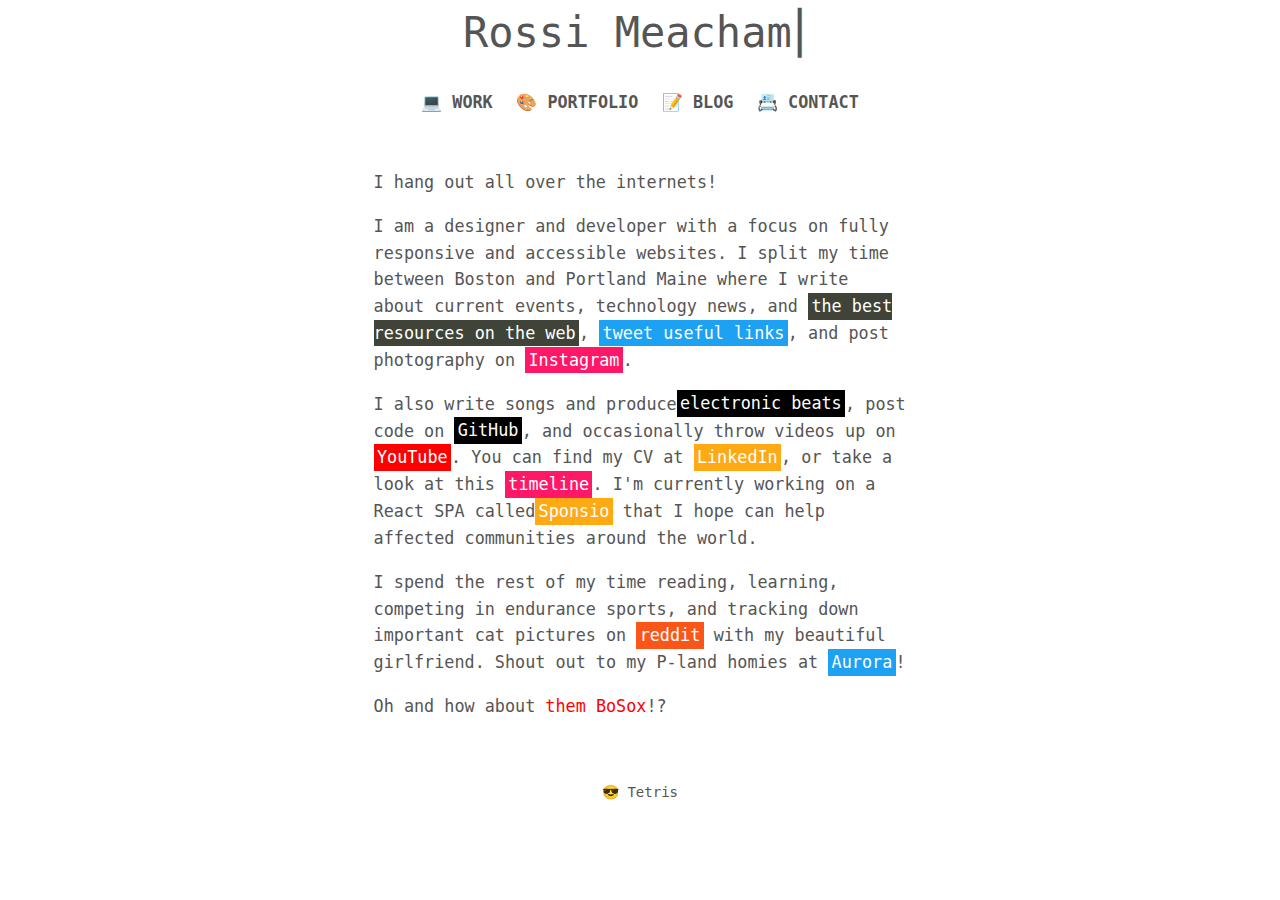
<file: index.html>
<html>

<head>
  <title>Rossi Meacham</title>
  <link href="assets/images/favicon-48.png" rel="apple-touch-icon">
  <link href="assets/images/favicon-48.png" rel="icon">
  <link rel="stylesheet" href="assets/css/style.css">
  <meta name="viewport" content="width=device-width, initial-scale=1">
  <meta charset="UTF-8">
</head>

<body>
  <div class="container">
    <div id="header">
      <h1><span class="title"><a href="index.html">Rossi Meacham</a><span class="blinking-cursor">&#9122;</span></span></h1>
    </div>
    <div id="navigation">
      <ul>
        <li><a href="http://www.nopoventures.com">&#x1F4BB; Work</a></li> 
        <li><a href="pages/portfolio.html">&#127912; Portfolio</a></li> 
        <li><a href="http://rossimeacham.com">&#x1F4DD; Blog</a></li> 
        <li><a href="pages/contact.html">&#x1F4C7; Contact</a></li> 
      </ul>
    </div>
    <div id="home" class="content">
          <p>I hang out all over the internets!</p>
          <p>I am a designer and developer with a focus on fully responsive and accessible websites. I split my time between Boston and Portland Maine where I write about current events, technology news, and <a href="https://bestoftheweb.xyz" id="blog"> the best resources on the web</a>, <a href="http://twitter.com/metastash" id="twitter">tweet useful links</a>, and post photography on <a href="http://instagram.com/corradorossi" id="instagram">Instagram</a>.</p>
          <p>I also write songs and produce<a href="https://soundcloud.com/user-348552759/outrun" id="github">electronic beats</a>, post code on <a href="http://github.com/corradorossi" id="github">GitHub</a>, and occasionally throw videos up on <a href="https://www.youtube.com/channel/UCVZLSDCczi0xBxZ616TBw1g" id="youtube">YouTube</a>. You can find my CV at <a href="https://linkedin/in/rossimeacham" id="google">LinkedIn</a>, or take a look at this <a href="#" id="instagram">timeline</a>.
I'm currently working on a React SPA called<a href="#" id="tapgap">Sponsio</a> that I hope can help affected communities around the world.</p><p>I spend the rest of my time reading, learning, competing in endurance sports, and tracking down important cat pictures on <a href="https://www.reddit.com" id="ph">reddit</a> with my beautiful girlfriend. Shout out to my P-land homies at <a href="http://www.auroraprovisions.com" id="twitter">Aurora</a>!</p>
          <p title="I don't actually really care about football ;)">Oh and how about <span class="red">them BoSox</span>!?</p>
    </div>
    <div id="footer">
      <p><a href="pages/entry.html">&#128526; Tetris</a></p>
    </div>
  </div>
</body>
</html>
</file>
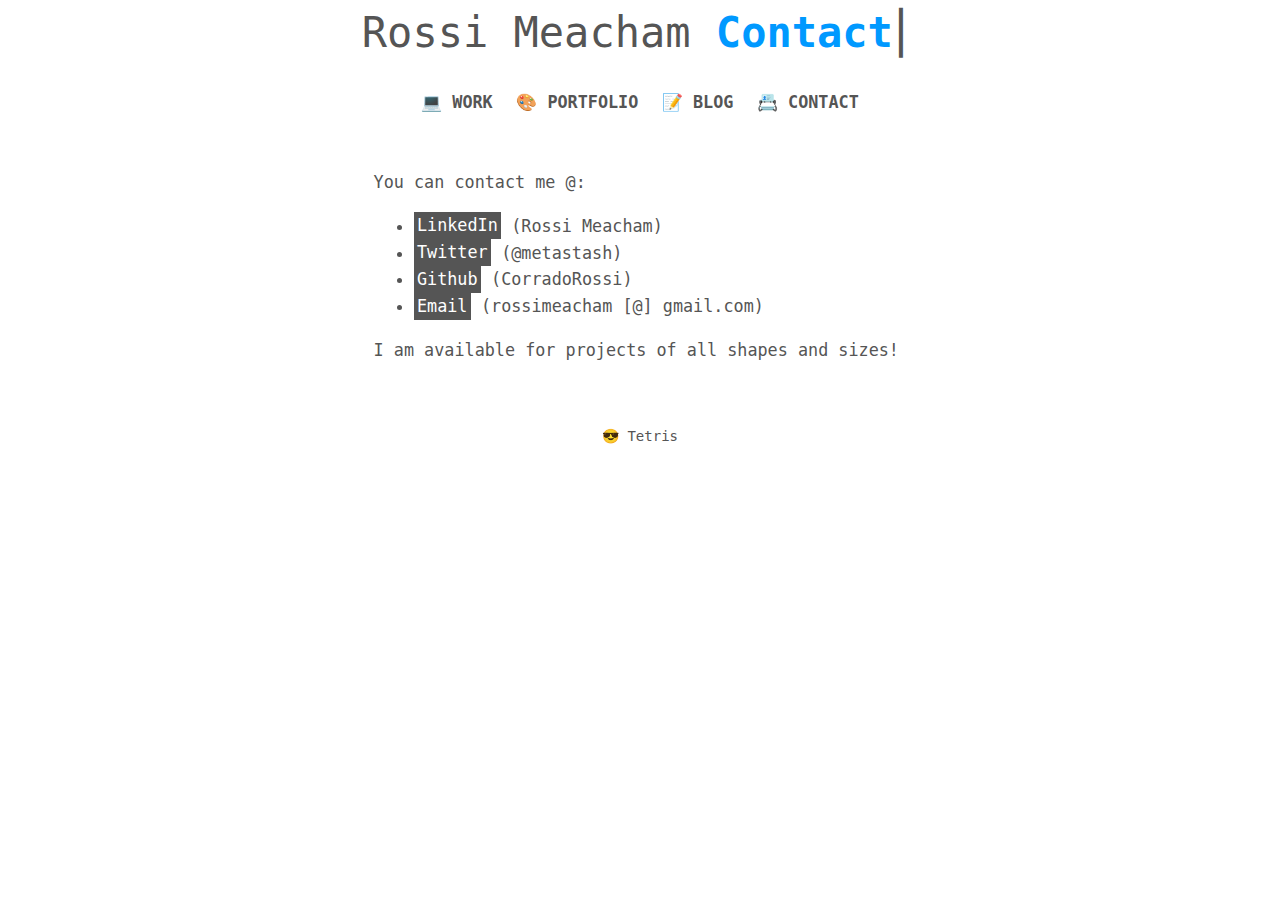
<file: pages/contact.html>
<html>

<head>
    <title>Rossi Meacham - Contact</title>
    <link rel="stylesheet" href="../assets/css/style.css">
    <meta name="viewport" content="width=device-width, initial-scale=1">
    <meta charset="UTF-8">
</head>
<body>
  <div class="container">
    <div id="header">
      <h1>
        <span class="title"><a href="../index.html">Rossi Meacham</a> <h2>Contact</h2><span class="blinking-cursor">&#9122;</span></span>
      </h1>
    </div>
    <div id="navigation">
      <ul>
        <li><a href="http://nopoventures.com">&#x1F4BB; Work</a></li>
        <li><a href="portfolio.html">&#127912; Portfolio</a></li> <!--&#8413; &#x1F4BB;-->
        <li><a href="http://rossimeacham.com">&#x1F4DD; Blog</a></li>
        <li><a href="contact.html">&#x1F4C7; Contact</a></li>
      </ul>
    </div>
    <div id="contact" class="content">
      <p>You can contact me @:</p>
      <ul>
        <li><a href="http://www.linkedin.com/in/rossimeacham">LinkedIn</a> (Rossi Meacham)</li>
        <li><a href="http://www.twitter.com/metastash">Twitter</a> (@metastash)</li>
        <li><a href="http://www.github.com/CorradoRossi">Github</a> (CorradoRossi)</li>
        <li><a href="mailto:rossimeacham@gmail.com">Email</a> (rossimeacham [@] gmail.com)</li>
      </ul>
      <p>I am available for projects of all shapes and sizes!</p>
    </div>
    <div id="footer">
      <p><a href="entry.html">&#128526; Tetris</a></p>
    </div>
  </div>
</body>

</html>
</file>
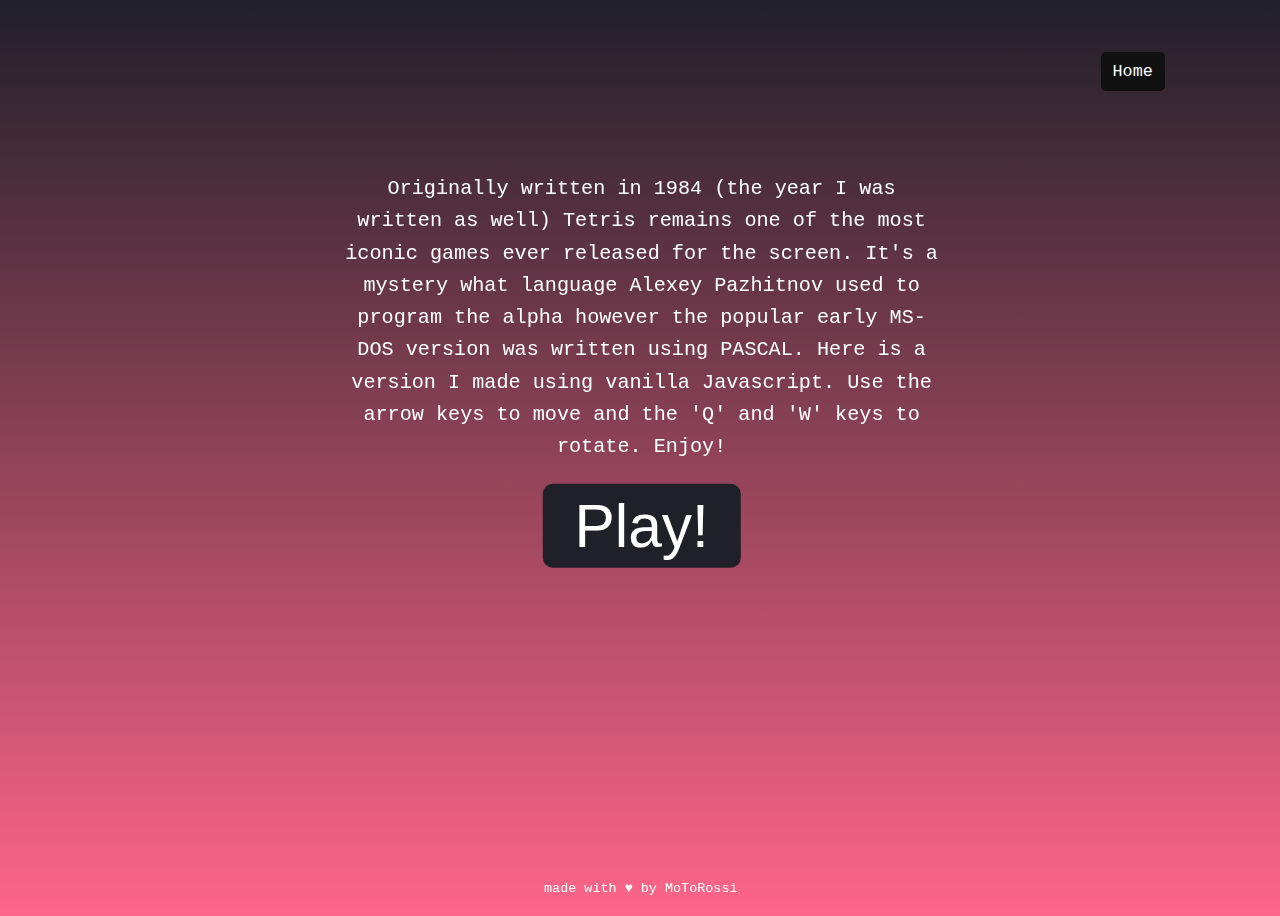
<file: pages/entry.html>
<!DOCTYPE html>

<html>

<head>
  <meta charset="utf-8">
  <meta name="viewport" width="device-width, initial-scale=1">
  <link href="../assets/css/tetris.css" rel="stylesheet">
  <title>Tetris</title>
</head>
<div class="tetris-container">
<header>
  <div>
    <ul id="links">
      <li><a href="http://motorossi.me">Home</a></li>
    </ul>
  </div>
</header>

<body>
  <div id="content">
    <p>Originally written in 1984 (the year I was written as well) Tetris remains one of the most iconic games ever released for the screen. It's a mystery what language Alexey Pazhitnov used to program the alpha however the popular early MS-DOS version was written using PASCAL. Here is a version I made using vanilla Javascript. Use the arrow keys to move and the 'Q' and 'W' keys to rotate. Enjoy!</p>
      <form>
        <input id="button" type="button" onclick="location.href='tetris.html';" value="Play!" />
      </form>
  </div>
</body>

<footer id="footer">
  <div>
    <p>made with &hearts; by MoToRossi</p>
  </div>
</footer>
</div>
<script src="../assets/js/index.js"></script>
</html>
</file>
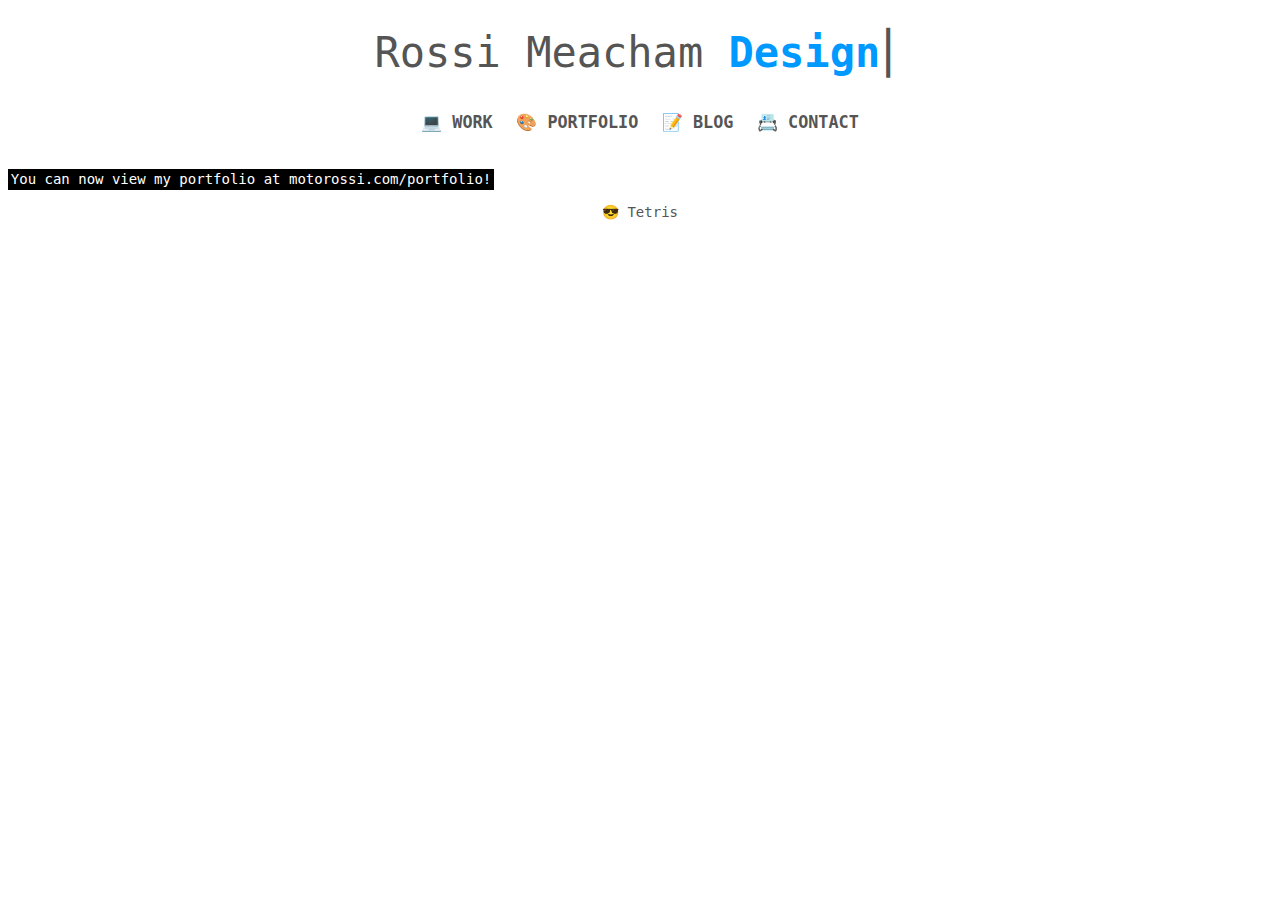
<file: pages/portfolio.html>
<!DOCTYPE html>
<html>
  <head>
    <meta name="viewport" content="width=device-width, initial-scale=1">
    <meta charset="utf-8">
    <link rel="stylesheet" href="../assets/css/style.css">
    <link rel="stylesheet" href="../assets/css/bricklayer.css">
  </head>
  <body>
    <div class="container">
      <div id="header">
        <h1><span class="title"><a href="../index.html">Rossi Meacham</a><h2> Design</h2><span class="blinking-cursor">&#9122;</span></span></h1>
      </div>
      <div id="navigation">
        <ul>
          <li><a href="http://www.nopoventures.com">&#x1F4BB; Work</a></li> 
          <li><a href="portfolio.html">&#127912; Portfolio</a></li> 
          <li><a href="http://rossimeacham.com">&#x1F4DD; Blog</a></li> 
          <li><a href="contact.html">&#x1F4C7; Contact</a></li> 
        </ul>
      </div>
    </div>
      <br>
    <div>
      <h3>You can now view my portfolio at <a href="https://motorossi.me/portfolio">motorossi.com/portfolio</a>!</h3>
    </div>
    <!--div class="bricklayer" id="my-bricklayer">
      <div class="box"><img src="../assets/portfolio/2018.png"></div>
      <div class="box"><img src="../assets/portfolio/ap-records.png"></div>
      <div class="box"><img src="../assets/portfolio/arches.jpg"></div>
      <div class="box"><img src="../assets/portfolio/baxter-sm.png"></div>
      <div class="box"><img src="../assets/portfolio/rossinegativ2e.jpg"></div>
      <div class="box"><img src="../assets/portfolio/bb-monogram.png"></div>
      <div class="box"><img src="../assets/portfolio/c-box.png"></div>
      <div class="box"><img src="../assets/portfolio/cerberus.jpg"></div>
      <div class="box"><img src="../assets/portfolio/chikun!.png"></div>
      <div class="box"><img src="../assets/portfolio/e-logomark-shadow.png"></div>
      <div class="box"><img src="../assets/portfolio/electrohouse.jpg"></div>
      <div class="box"><img src="../assets/portfolio/f-monogram-dark.png"></div>
      <div class="box"><img src="../assets/portfolio/george-clooney.png"></div>
      <div class="box"><img src="../assets/portfolio/girl-7.png"></div>
      <div class="box"><img src="../assets/portfolio/h-logo.png"></div>
      <div class="box"><img src="../assets/portfolio/heart-games-sm-shaded.png"></div>
      <div class="box"><img src="../assets/portfolio/heartthing.png"></div>
      <div class="box"><img src="../assets/portfolio/kathtripmuseum.jpg"></div>
      <div class="box"><img src="../assets/portfolio/kittie.png"></div>
      <div class="box"><img src="../assets/portfolio/koala.png"></div>
      <div class="box"><img src="../assets/portfolio/lighthouse-vector.png"></div>
      <div class="box"><img src="../assets/portfolio/logo-blend.png"></div>
      <div class="box"><img src="../assets/portfolio/luca3-txtr.png"></div>
      <div class="box"><img src="../assets/portfolio/m-ish.png"></div>
      <div class="box"><img src="../assets/portfolio/m-mono-gram.png"></div>
      <div class="box"><img src="../assets/portfolio/ma2.png"></div>
      <div class="box"><img src="../assets/portfolio/mias-sweatshirt.png"></div>
      <div class="box"><img src="../assets/portfolio/monogram-H-dark.png"></div>
      <div class="box"><img src="../assets/portfolio/monster.png"></div>
      <div class="box"><img src="../assets/portfolio/moon-blank.jpg"></div>
      <div class="box"><img src="../assets/portfolio/moonshot2.jpg"></div>
      <div class="box"><img src="../assets/portfolio/my-lady.png"></div>
      <div class="box"><img src="../assets/portfolio/mylittlemonster.jpg"></div>
      <div class="box"><img src="../assets/portfolio/n.png"></div>
      <div class="box"><img src="../assets/portfolio/nopoventureslogo.jpg"></div>
      <div class="box"><img src="../assets/portfolio/northport.jpg"></div>
      <div class="box"><img src="../assets/portfolio/owl.png"></div>
      <div class="box"><img src="../assets/portfolio/p-cubed.png"></div>
      <div class="box"><img src="../assets/portfolio/parrot-taqueria.png"></div>
      <div class="box"><img src="../assets/portfolio/parrot.png"></div>
      <div class="box"><img src="../assets/portfolio/r-yah.jpg"></div>
      <div class="box"><img src="../assets/portfolio/racecar-2.4 copy.jpg"></div>
      <div class="box"><img src="../assets/portfolio/RMlogo-stacked.png"></div>
      <div class="box"><img src="../assets/portfolio/rocelotalbum.jpg"></div>
      <div class="box"><img src="../assets/portfolio/rosstech.png"></div>
      <div class="box"><img src="../assets/portfolio/Rr-white.png"></div>
      <div class="box"><img src="../assets/portfolio/run-club.png"></div>
      <div class="box"><img src="../assets/portfolio/shapey-color.png"></div>
      <div class="box"><img src="../assets/portfolio/simbol.png"></div>
      <div class="box"><img src="../assets/portfolio/sponsio-ss.png"></div>
      <div class="box"><img src="../assets/portfolio/sunset.jpg"></div>
      <div class="box"><img src="../assets/portfolio/swanson.png"></div>
      <div class="box"><img src="../assets/portfolio/symbol.png"></div>
      <div class="box"><img src="../assets/portfolio/tandem-coffee.jpg"></div>
      <div class="box"><img src="../assets/portfolio/tetris.png"></div>
      <div class="box"><img src="../assets/portfolio/tourist-albumcover.png"></div>
      <div class="box"><img src="../assets/portfolio/tri-circle-purple.png"></div>
      <div class="box"><img src="../assets/portfolio/trinity.png"></div>
      <div class="box"><img src="../assets/portfolio/uidesign000.png"></div>
      <div class="box"><img src="../assets/portfolio/veyda-rose.png"></div>
      <div class="box"><img src="../assets/portfolio/wine-glass.png"></div>
      <div class="box"><img src="../assets/portfolio/yoga-sutra.png"></div>
      <div class="box"><img src="../assets/portfolio/z-split.png"></div>
      <div class="box"><img src="../assets/portfolio/zush.png"></div>
      <div class="box"><img src="../assets/portfolio/abc.png"></div>
      <div class="box"><img src="../assets/portfolio/afterparty.jpg"></div>
      <div class="box"><img src="../assets/portfolio/alien-content-v2.png"></div>
    </div-->
    <div id="footer">
      <p><a href="entry.html">&#128526; Tetris</a></p>
    </div>
    <script src="../assets/js/bricklayer.js"></script>
    <script src="../assets/js/main.js"></script>
  </body>
</html>
</file>
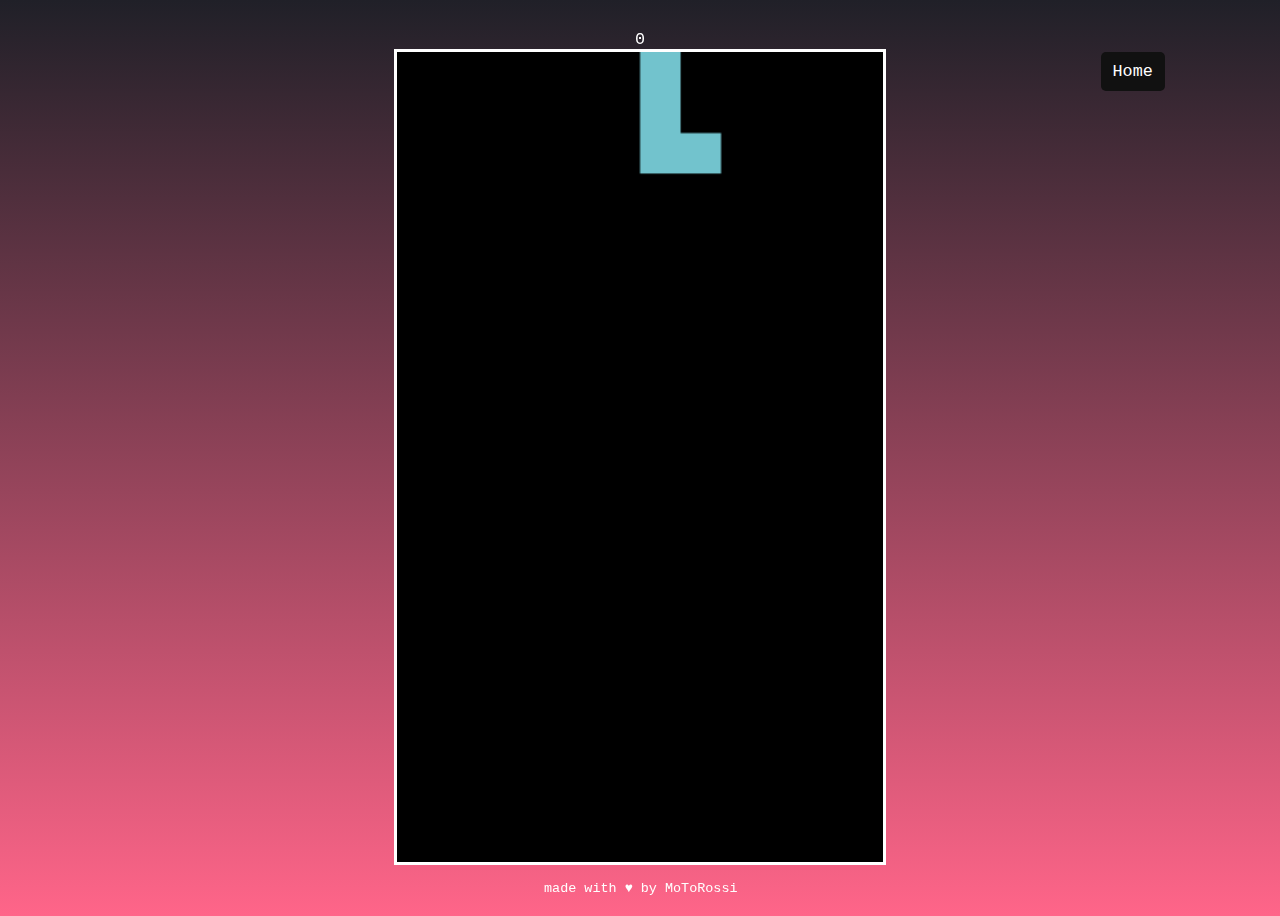
<file: pages/tetris.html>
<!DOCTYPE html>

<html>

<head>
  <meta charset="utf-8">
  <meta name="viewport" width="device-width, initial-scale=1">
  <title>Tetris</title>
  <link href="../assets/css/tetris.css" rel="stylesheet">
</head>

<body>
<div class="tetris-container">
  
    <div>
      <ul id="links">
        <li><a href="http://motorossi.me">Home</a></li>
      </ul>
    </div>
  

  <div id="board">
    <div id="score"></div>
    <canvas id="tetris" width="240" height="400"></canvas>
  </div>

<footer id="footer">
  <div>
    <p>made with &hearts; by MoToRossi</p>
  </div>
</footer>
</div>
</body>
<script src="../assets/js/tetris.js"></script>

</html>
</file>
<file: assets/css/style.css>
html {
    padding: 0;
    margin: 0;
    color: #555;
    font-family: "Input", "Monaco", monospace;
    font-size: 14px;
}

.container {
    margin-left: auto;
    margin-right: auto;
    max-width: 600px;
}

a:hover,
a:visited,
a:active,
a:link {
    color: inherit;
    text-decoration: inherit;
}

header {
    text-align: center;
}

h1 {
    font-weight: 100;
    font-size: 3em;
    text-align: center;
    width: auto;
}

h2 {
    font-weight: 600;
    font-size: 1em;
    text-align: center;
    display: inline;
    color: #09f;
}

h3 {
    font-weight: 200;
    font-size: 1em;
    text-align: left;
    background-color: black;
    color: white;
    margin-bottom: 0;
    width: auto;
    padding: 0.2em;
    display: inline-block;
}

img {
    max-width: 100%;
    max-height: 100%;
}

.blinking-cursor {
    -webkit-animation: 1s blink step-end infinite;
    -moz-animation: 1s blink step-end infinite;
    -ms-animation: 1s blink step-end infinite;
    -o-animation: 1s blink step-end infinite;
    animation: 1s blink step-end infinite;
}

@keyframes blink {
  from, to {
    color: transparent;
  }
  50% {
    color: #09f;
  }
}

@-moz-keyframes blink {
  from, to {
    color: transparent;
  }
  50% {
    color: #09f;
  }
}

@-webkit-keyframes blink {
  from, to {
    color: transparent;
  }
  50% {
    color: #09f;
  }
}

@-ms-keyframes blink {
  from, to {
    color: transparent;
  }
  50% {
    color: #09f;
  }
}

@-o-keyframes blink {
  from, to {
    color: transparent;
  }
  50% {
    color: #09f;
  }
}

#navigation {
    font-size: 1.2em;
    text-transform: uppercase;
    font-weight: bold;
}

#navigation ul {
    padding: 0;
    margin: 0;
    margin-left: auto;
    margin-right: auto;
    text-align: center;
}

#navigation ul li {
    display: inline-block;
    padding: .4em;
}

#navigation ul li:hover {
    color: #09f;
}

.content {
    font-size: 1.2em;
    padding: 2em;
    line-height: 1.6em;
}

#about a:link,
#about a:hover,
#abouta:active,
#about a:visited {
    background-color: #555;
    color: white;
    padding: .2em;
}

#contact a:link,
#contact a:hover,
#contact:active,
#contact a:visited {
    background-color: #555;
    color: white;
    padding: .2em;
}

#home a:link,
#home a:hover,
#home a:active,
#home a:visited {
    background-color: red;
    color: white;
    padding: .2em;
}

#home a:hover {
    opacity: 0.6;
}

#footer {
  text-align: center;
}

/* Link Styles */
#blog {
    background-color: #404438 !important;
    color: #fff !important;
}

#twitter {
    background-color: #1DA1F2 !important;
    color: #fff !important;
}

#instagram {
    background-color: #ff1868 !important;
    color: #fff !important;
}

#px {
    background-color: #000 !important;
    color: #3acaff !important;
}

#github {
    background-color: #000 !important;
    color: #fff !important;
}

#youtube {
    background-color: red !important;
    color: #fff !important;
}

#google {
    background-color: #FFA915 !important;
    color: #fff !important;
}

#tapgap {
    background-color: #FFA915 !important;
    color: #fff !important;
}

#ph {
    background-color: #fa5619 !important;
    color: #fff !important;
}


.red {
    color: red;
}

#workitem {
    margin-bottom: 2.4em;
    margin-top: .6em;
    overflow: none;
}

#workitemimg {
    height: auto;
    width: auto;

    max-height: 300px;
    max-width: 600px;
    max-width: 100%;
    border-radius: 3px;
}
</file>
<file: assets/css/tetris.css>
html {
  font-family: "Monaco", monospace;
  font-size: 14px;
}

body {
  background: linear-gradient(to top, #FF6589, #202028);
  color: #fff;
  font-size: 1.2em;
  text-align: center;
  height: 100vh;
}

.tetris-container {
  width: 100vw;
}

canvas {
  border: solid .2em #fff;
  height: 90vh;
}

#board {
  position: fixed;
  top: 50%;
  left: 50%;
  margin-right: -50%;
  transform: translate(-50%, -50%);
}

#logo {
  list-style-type: none;
  margin: 0;
  padding: 0;
  overflow: visible;
  background-color: #202028;
}

#logo li {
  float: left;
  padding-left: 5vw;
}

#logo li a {
  display: block;
  background-color: #111;
  color: #fff;
  text-align: center;
  margin: 10px 12px;
  text-decoration: none;
  border-radius: 15px;
}

#logo li a:hover {
  background-color: #202028;
}

#links {
  list-style-type: none;
  overflow: none;
  position: fixed;
  right: -3vw;
}

#links li {
  float: right;
  padding-right: 12vw;
  padding-top: 3vh;
}

#links li a {
  display: block;
  background-color: #111;
  color: #fff;
  text-align: center;
  padding: 10px 12px;
  text-decoration: none;
  border-radius: 5px;
}

#links li a:hover {
  background-color: #373D48;
}

#content {
  position: fixed;
  top: 40%;
  left: 47%;
  margin-right: -50%;
  transform: translate(-50%, -50%);
  margin-left: 40px;
  margin-right: 40px;
  font-size: 1.2em;
  line-height: 1.6;
}

#button {
  border: none;
  border-radius: 10px;
  background: #202028;
  color: #fff;
  padding: 7px 32px;
  text-align: center;
  text-decoration: none;
  font-size: 3em;
  font-weight: 200;
}

#button:hover {
  background: #373D48;
}

#footer {
  position: fixed;
  bottom: -2vh;
  padding-bottom: 1vh;
  left: 42.5%;
  font-size: .8em;
}

@media screen and (max-width: 699px) {

    canvas {
      border: solid .1em #fff;
      height: 65vh;
    }

  #content {
    position: fixed;
    top: 40%;
    left: 41%;
    margin-right: -40%;
    transform: translate(-50%, -50%);
    font-size: .9em;
  }

  #footer {
    left: 26.5%;
  }
}
</file>
<file: assets/css/bricklayer.css>
.bricklayer {
  display: -webkit-box;
  display: -webkit-flex;
  display: -ms-flexbox;
  display: flex;
  -webkit-box-align: start;
  -webkit-align-items: flex-start;
      -ms-flex-align: start;
          align-items: flex-start;
  -webkit-box-pack: center;
  -webkit-justify-content: center;
      -ms-flex-pack: center;
          justify-content: center;
  -webkit-flex-wrap: wrap;
      -ms-flex-wrap: wrap;
          flex-wrap: wrap;
}

.bricklayer-column-sizer {
  width: 100%;
  display: none;
}

@media screen and (min-width: 640px) {
  .bricklayer-column-sizer {
    width: 50%;
  }
}

@media screen and (min-width: 980px) {
  .bricklayer-column-sizer {
    width: 33.333%;
  }
}

@media screen and (min-width: 1200px) {
  .bricklayer-column-sizer {
    width: 25%;
  }
}

.bricklayer-column {
  -webkit-box-flex: 1;
  -webkit-flex: 1;
      -ms-flex: 1;
          flex: 1;
  padding-left: 5px;
  padding-right: 5px;
}
</file>
